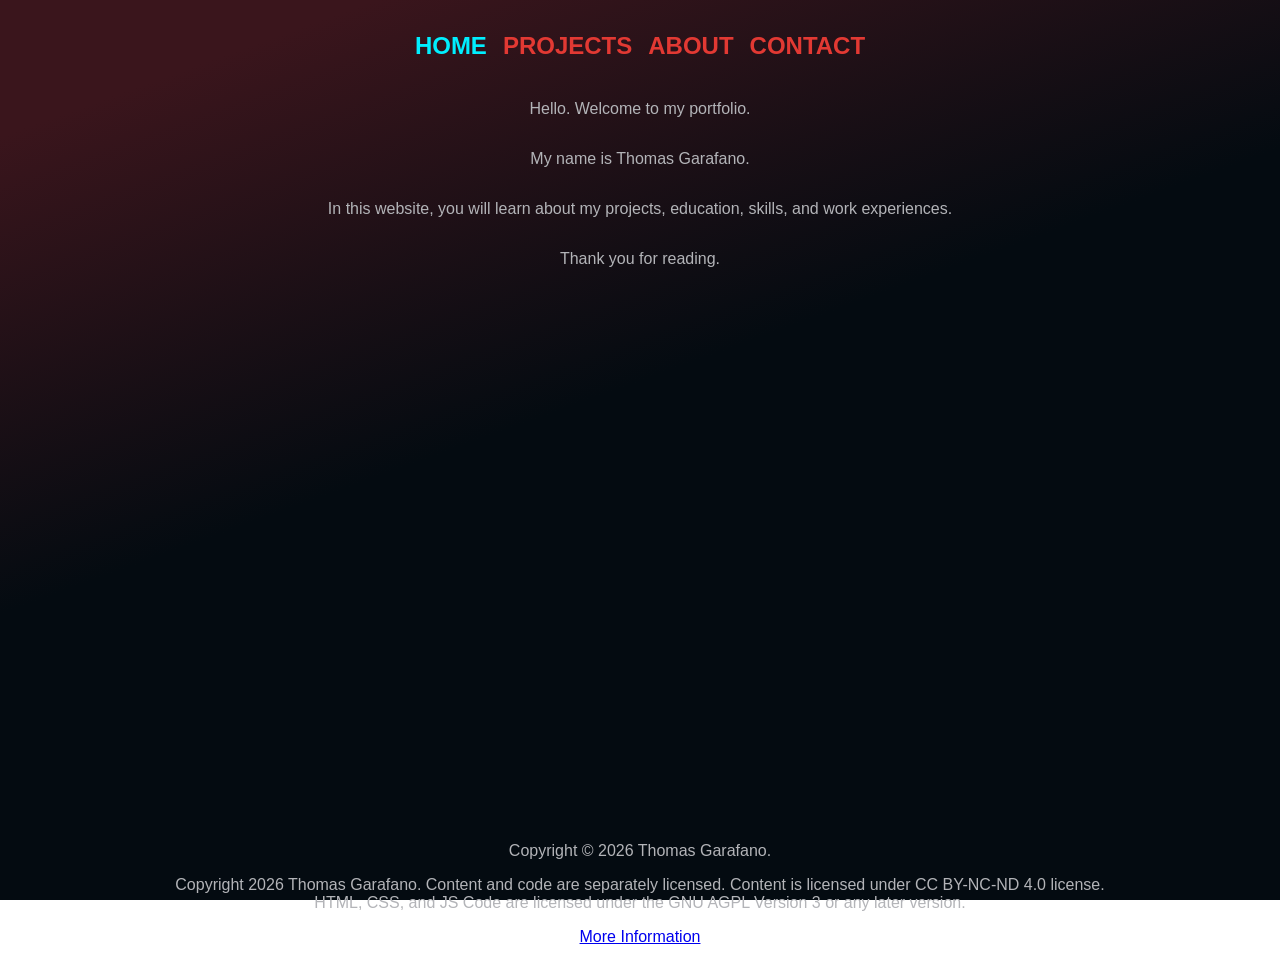
<file: index.html>
<!DOCTYPE html>

<!-- Copyright 2026 Thomas Garafano. Content and code are separately licensed. Content is licensed under CC BY-NC-ND 4.0 license. HTML, CSS, and JS Code are licensed under the GNU AGPL Version 3 or any later version. -->

<!-- Content SPDX-License-Identifier: CC-BY-NC-ND-4.0 -->
<!-- HTML, CSS, and JS Code SPDX-License-Identifier: AGPL-3.0-or-later -->

<html lang="en">

  <head>
    <meta charset="UTF-8">
    <meta name="viewport" content="width=device-width, initial-scale=1.0">
    <title>Personal Portfolio: Index</title>
    <link rel="stylesheet" href="css/style.css">
    <link rel="preconnect" href="https://fonts.googleapis.com">
    <link rel="preconnect" href="https://fonts.gstatic.com" crossorigin>
    <link href="https://fonts.googleapis.com/css2?family=Rajdhani:wght@300;400;500;600;700&display=swap" rel="stylesheet">
  </head>

  <body>
    <header>
      <nav>
        <ul>
          <li><a class="active" href="index.html">Home</a></li>
          <li><a href="projects.html">Projects</a></li>
          <li><a href="about.html">About</a></li>
          <li><a href="contact.html">Contact</a></li>
        </ul>
      </nav>
    </header>

    <main>
      <p>Hello. Welcome to my portfolio.</p>
      <p>My name is Thomas Garafano.</p>
      <p>In this website, you will learn about my projects, education, skills, and work experiences.</p>
      <p>Thank you for reading.</p>
    </main>

    <footer>
      <p>Copyright &copy; 2026 Thomas Garafano.</p>
      <p>Copyright 2026 Thomas Garafano. Content and code are separately licensed. Content is licensed under CC BY-NC-ND 4.0 license. HTML, CSS, and JS Code are licensed under the GNU AGPL Version 3 or any later version.</p>
      <a href="copyright.html">More Information</a>
    </footer>
  </body>
</html>
</file>
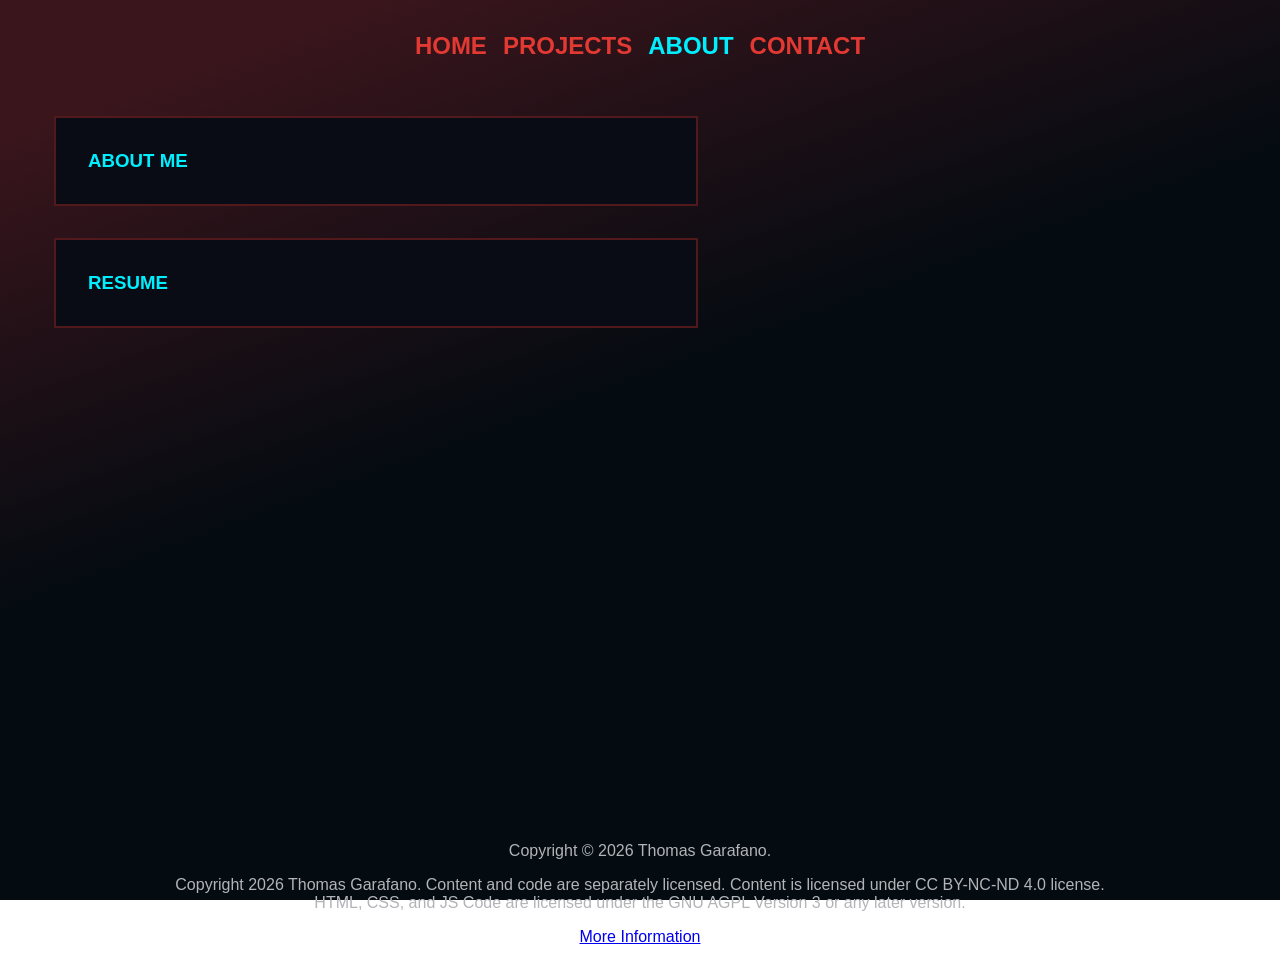
<file: about.html>
<!DOCTYPE html>

<!-- Copyright 2026 Thomas Garafano. Content and code are separately licensed. Content is licensed under CC BY-NC-ND 4.0 license. HTML, CSS, and JS Code are licensed under the GNU AGPL Version 3 or any later version. -->

<!-- Content SPDX-License-Identifier: CC-BY-NC-ND-4.0 -->
<!-- HTML, CSS, and JS Code SPDX-License-Identifier: AGPL-3.0-or-later -->

<html lang="en">

  <head>
    <meta charset="UTF-8">
    <meta name="viewport" content="width=device-width, initial-scale=1.0">
    <title>Personal Portfolio: About</title>
    <link rel="stylesheet" href="css/style.css">
    <link rel="preconnect" href="https://fonts.googleapis.com">
    <link rel="preconnect" href="https://fonts.gstatic.com" crossorigin>
    <link href="https://fonts.googleapis.com/css2?family=Rajdhani:wght@300;400;500;600;700&display=swap" rel="stylesheet">
  </head>

  <body>
    <header>
      <nav>
        <ul>
          <li><a href="index.html">Home</a></li>
          <li><a href="projects.html">Projects</a></li>
          <li><a class="active" href="about.html">About</a></li>
          <li><a href="contact.html">Contact</a></li>
        </ul>
      </nav>
    </header>

    <main id="aboutMain">
      <div id="aboutHeaders">
        <a class="interactiveButton" id="aboutMeButton" onclick="aboutMe()"><h3>About Me</h3></a>
        <a class="interactiveButton" id="resumeButton" onclick="resume()"><h3>Resume</h3></a>
      </div>
      <div id="aboutDiv">
        <article id="aboutMe">
          <p>I am a first semester Senior at Farmingdale State College in Farmingdale, New York.</p>
          <p>My major is Computer Programming & Information Systems.</p>
          <p>I chose this major because, when in high school, I was a fan of programming.</p>
          <p>I wanted to be a software engineer when I got out of college.</p>
          <p>Once I was in college, I realized that I prefer the information systems more than programming.</p>
          <p>Mainly, networking.</p>
          <p>The first networking course was required by my major. I did not believe that I would enjoy it.</p>
          <p>After starting, it became my favorite course I had taken so far.</p>
          <p>I took the other two courses as an electives after that.</p>
          <p>I plan on getting my Cisco Certified Network Associate (CCNA) certification later this year.</p>
          <p>I still enjoy programming on the side, just not professionally.</p>
          <br>
          <p>I am currently a cashier at Stop & Shop, however, I plan on becoming a network engineer after college.</p>

        </article>

        <article id="resume">
          <h3>Skills</h3>
          <ul>
            <li>Microsoft Office - Word, Excel, PowerPoint, Access</li>
            <li>Python</li>
            <li>Java</li>
            <li>JavaFX</li>
            <li>PHP</li>
            <li>JavaScript</li>
            <li>QML Qt Quick</li>
            <li>HTML</li>
            <li>CSS</li>
            <li>MySQL</li>
            <li>XAMPP</li>
            <li>Unix</li>
            <li>Linux</li>
            <li>Windows</li>
            <li>Git</li>
            <li>Github</li>
            <li>Bash</li>
            <li>Cisco Networking</li>
            <li>Cashier</li>
            <li>Self Checkout</li>
          </ul>

          <br>

          <h3>Education</h3>
          <ul>
            <li>Cisco Networking Academy Program</li>
            <p style="text-indent:2em">Farmingdale State College</p>
            <p style="text-indent:2em">August 2024 to December 2025</p>
            <p style="padding-left:4em">Three semester series of courses to prepare students for the CCNA exam in order to get their CCNA certification. I am currently in the third course of three.</p>

            <li>Undergraduate in Computer Science & Information Systems</li>
            <p style="text-indent:2em">Farmingdale State College</p>
            <p style="text-indent:2em">August 2023 to Present</p>
            <p style="text-indent:2em">Expected Graduation: May 2027</p>
          </ul>

          <h3>Work Experience</h3>
          <p>Blue Line Mobile RV Repair, Islip NY, Helper, April 2023 to Present</p>
          <ul>
            <li>Assisted with installation and repair of water heaters, fan vents, awnings, and various RV components.</li>
            <li>Performed winterization of various types of RVs</li>
          </ul>
          <p>Stop & Shop, East Islip NY, Front-End, November 2025 to Present</p>
          <ul>
            <li>Cashier</li>
            <li>Bagger</li>
            <li>Self Checkout</li>
          </ul>

          <h3>Certifications</h3>
          <ul>
            <li>CITI Program Human Subjects Research</li>
            <li>CCNA: Switching, Routing, and Wireless Essentials</li>
            <li>CCNA: Enterprise Networking, Security, and Automation</li>
          </ul>
          <h3 style="text-align: center">References available upon request</h3>
          <h3 style="text-align: center">Click <a href="pdf/Resume.pdf" download>here</a> to download a PDF</h3>
        </article>
      </div>
    </main>

    <footer>
      <p>Copyright &copy; 2026 Thomas Garafano.</p>
      <p>Copyright 2026 Thomas Garafano. Content and code are separately licensed. Content is licensed under CC BY-NC-ND 4.0 license. HTML, CSS, and JS Code are licensed under the GNU AGPL Version 3 or any later version.</p>
      <a href="copyright.html">More Information</a>
    </footer>
    <script src="scripts/about.js"></script>
  </body>
</html>
</file>
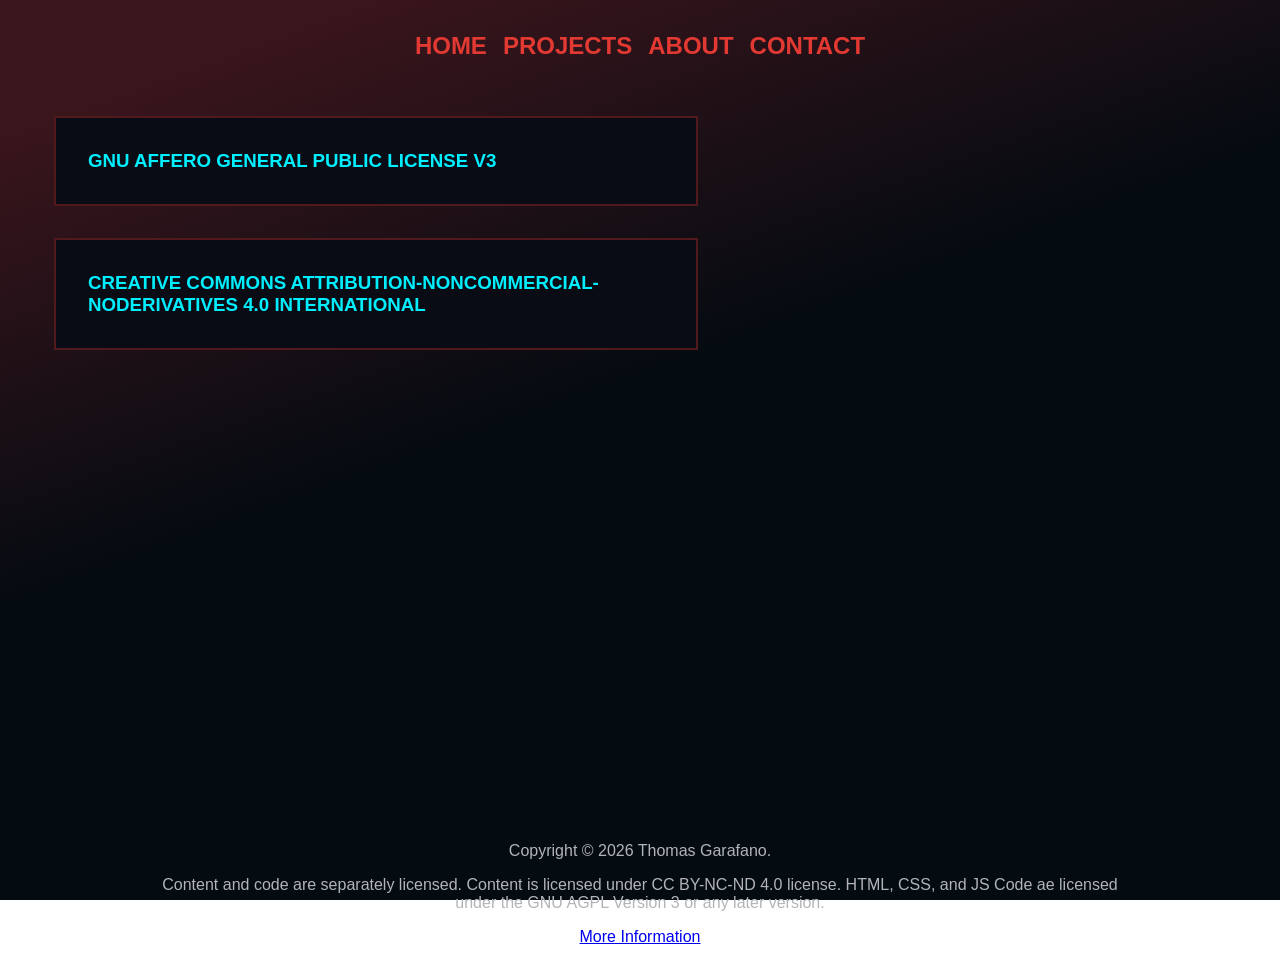
<file: copyright.html>
<!DOCTYPE html>

<!-- Copyright 2026 Thomas Garafano. Content and code are separately licensed. Content is licensed under CC BY-NC-ND 4.0 license. HTML, CSS, and JS Code are licensed under the GNU AGPL Version 3 or any later version. -->

<!-- Content SPDX-License-Identifier: CC-BY-NC-ND-4.0 -->
<!-- HTML, CSS, and JS Code SPDX-License-Identifier: AGPL-3.0-or-later -->

<html lang="en">

  <head>
    <meta charset="UTF-8">
    <meta name="viewport" content="width=device-width, initial-scale=1.0">
    <title>Personal Portfolio: Template</title>
    <link rel="stylesheet" href="css/style.css">
    <link rel="preconnect" href="https://fonts.googleapis.com">
    <link rel="preconnect" href="https://fonts.gstatic.com" crossorigin>
    <link href="https://fonts.googleapis.com/css2?family=Rajdhani:wght@300;400;500;600;700&display=swap" rel="stylesheet">
  </head>

  <body>
    <header>
      <nav>
        <ul>
          <li><a href="index.html">Home</a></li>
          <li><a href="projects.html">Projects</a></li>
          <li><a href="about.html">About</a></li>
          <li><a href="contact.html">Contact</a></li>
        </ul>
      </nav>
    </header>

    <main id="copyright">
      <div id="copyrightHeaders">
        <a class="interactiveButton" id="AGPLv3Button" onclick="AGPLv3()"><h3>GNU Affero General Public License v3</h3></a>
        <a class="interactiveButton" id="CCBYNCND40Button" onclick="CCBYNCND40()"><h3>Creative Commons Attribution-NonCommercial-NoDerivatives 4.0 International</h3></a>
      </div>
      <div id="copyrightNotices">
      <pre id="AGPLv3"> 
                    GNU AFFERO GENERAL PUBLIC LICENSE
                       Version 3, 19 November 2007

 Copyright (C) 2007 Free Software Foundation, Inc. &lt;https://fsf.org/&gt;
 Everyone is permitted to copy and distribute verbatim copies
 of this license document, but changing it is not allowed.

                            Preamble

  The GNU Affero General Public License is a free, copyleft license for
software and other kinds of works, specifically designed to ensure
cooperation with the community in the case of network server software.

  The licenses for most software and other practical works are designed
to take away your freedom to share and change the works.  By contrast,
our General Public Licenses are intended to guarantee your freedom to
share and change all versions of a program--to make sure it remains free
software for all its users.

  When we speak of free software, we are referring to freedom, not
price.  Our General Public Licenses are designed to make sure that you
have the freedom to distribute copies of free software (and charge for
them if you wish), that you receive source code or can get it if you
want it, that you can change the software or use pieces of it in new
free programs, and that you know you can do these things.

  Developers that use our General Public Licenses protect your rights
with two steps: (1) assert copyright on the software, and (2) offer
you this License which gives you legal permission to copy, distribute
and/or modify the software.

  A secondary benefit of defending all users' freedom is that
improvements made in alternate versions of the program, if they
receive widespread use, become available for other developers to
incorporate.  Many developers of free software are heartened and
encouraged by the resulting cooperation.  However, in the case of
software used on network servers, this result may fail to come about.
The GNU General Public License permits making a modified version and
letting the public access it on a server without ever releasing its
source code to the public.

  The GNU Affero General Public License is designed specifically to
ensure that, in such cases, the modified source code becomes available
to the community.  It requires the operator of a network server to
provide the source code of the modified version running there to the
users of that server.  Therefore, public use of a modified version, on
a publicly accessible server, gives the public access to the source
code of the modified version.

  An older license, called the Affero General Public License and
published by Affero, was designed to accomplish similar goals.  This is
a different license, not a version of the Affero GPL, but Affero has
released a new version of the Affero GPL which permits relicensing under
this license.

  The precise terms and conditions for copying, distribution and
modification follow.

                       TERMS AND CONDITIONS

  0. Definitions.

  "This License" refers to version 3 of the GNU Affero General Public License.

  "Copyright" also means copyright-like laws that apply to other kinds of
works, such as semiconductor masks.

  "The Program" refers to any copyrightable work licensed under this
License.  Each licensee is addressed as "you".  "Licensees" and
"recipients" may be individuals or organizations.

  To "modify" a work means to copy from or adapt all or part of the work
in a fashion requiring copyright permission, other than the making of an
exact copy.  The resulting work is called a "modified version" of the
earlier work or a work "based on" the earlier work.

  A "covered work" means either the unmodified Program or a work based
on the Program.

  To "propagate" a work means to do anything with it that, without
permission, would make you directly or secondarily liable for
infringement under applicable copyright law, except executing it on a
computer or modifying a private copy.  Propagation includes copying,
distribution (with or without modification), making available to the
public, and in some countries other activities as well.

  To "convey" a work means any kind of propagation that enables other
parties to make or receive copies.  Mere interaction with a user through
a computer network, with no transfer of a copy, is not conveying.

  An interactive user interface displays "Appropriate Legal Notices"
to the extent that it includes a convenient and prominently visible
feature that (1) displays an appropriate copyright notice, and (2)
tells the user that there is no warranty for the work (except to the
extent that warranties are provided), that licensees may convey the
work under this License, and how to view a copy of this License.  If
the interface presents a list of user commands or options, such as a
menu, a prominent item in the list meets this criterion.

  1. Source Code.

  The "source code" for a work means the preferred form of the work
for making modifications to it.  "Object code" means any non-source
form of a work.

  A "Standard Interface" means an interface that either is an official
standard defined by a recognized standards body, or, in the case of
interfaces specified for a particular programming language, one that
is widely used among developers working in that language.

  The "System Libraries" of an executable work include anything, other
than the work as a whole, that (a) is included in the normal form of
packaging a Major Component, but which is not part of that Major
Component, and (b) serves only to enable use of the work with that
Major Component, or to implement a Standard Interface for which an
implementation is available to the public in source code form.  A
"Major Component", in this context, means a major essential component
(kernel, window system, and so on) of the specific operating system
(if any) on which the executable work runs, or a compiler used to
produce the work, or an object code interpreter used to run it.

  The "Corresponding Source" for a work in object code form means all
the source code needed to generate, install, and (for an executable
work) run the object code and to modify the work, including scripts to
control those activities.  However, it does not include the work's
System Libraries, or general-purpose tools or generally available free
programs which are used unmodified in performing those activities but
which are not part of the work.  For example, Corresponding Source
includes interface definition files associated with source files for
the work, and the source code for shared libraries and dynamically
linked subprograms that the work is specifically designed to require,
such as by intimate data communication or control flow between those
subprograms and other parts of the work.

  The Corresponding Source need not include anything that users
can regenerate automatically from other parts of the Corresponding
Source.

  The Corresponding Source for a work in source code form is that
same work.

  2. Basic Permissions.

  All rights granted under this License are granted for the term of
copyright on the Program, and are irrevocable provided the stated
conditions are met.  This License explicitly affirms your unlimited
permission to run the unmodified Program.  The output from running a
covered work is covered by this License only if the output, given its
content, constitutes a covered work.  This License acknowledges your
rights of fair use or other equivalent, as provided by copyright law.

  You may make, run and propagate covered works that you do not
convey, without conditions so long as your license otherwise remains
in force.  You may convey covered works to others for the sole purpose
of having them make modifications exclusively for you, or provide you
with facilities for running those works, provided that you comply with
the terms of this License in conveying all material for which you do
not control copyright.  Those thus making or running the covered works
for you must do so exclusively on your behalf, under your direction
and control, on terms that prohibit them from making any copies of
your copyrighted material outside their relationship with you.

  Conveying under any other circumstances is permitted solely under
the conditions stated below.  Sublicensing is not allowed; section 10
makes it unnecessary.

  3. Protecting Users' Legal Rights From Anti-Circumvention Law.

  No covered work shall be deemed part of an effective technological
measure under any applicable law fulfilling obligations under article
11 of the WIPO copyright treaty adopted on 20 December 1996, or
similar laws prohibiting or restricting circumvention of such
measures.

  When you convey a covered work, you waive any legal power to forbid
circumvention of technological measures to the extent such circumvention
is effected by exercising rights under this License with respect to
the covered work, and you disclaim any intention to limit operation or
modification of the work as a means of enforcing, against the work's
users, your or third parties' legal rights to forbid circumvention of
technological measures.

  4. Conveying Verbatim Copies.

  You may convey verbatim copies of the Program's source code as you
receive it, in any medium, provided that you conspicuously and
appropriately publish on each copy an appropriate copyright notice;
keep intact all notices stating that this License and any
non-permissive terms added in accord with section 7 apply to the code;
keep intact all notices of the absence of any warranty; and give all
recipients a copy of this License along with the Program.

  You may charge any price or no price for each copy that you convey,
and you may offer support or warranty protection for a fee.

  5. Conveying Modified Source Versions.

  You may convey a work based on the Program, or the modifications to
produce it from the Program, in the form of source code under the
terms of section 4, provided that you also meet all of these conditions:

    a) The work must carry prominent notices stating that you modified
    it, and giving a relevant date.

    b) The work must carry prominent notices stating that it is
    released under this License and any conditions added under section
    7.  This requirement modifies the requirement in section 4 to
    "keep intact all notices".

    c) You must license the entire work, as a whole, under this
    License to anyone who comes into possession of a copy.  This
    License will therefore apply, along with any applicable section 7
    additional terms, to the whole of the work, and all its parts,
    regardless of how they are packaged.  This License gives no
    permission to license the work in any other way, but it does not
    invalidate such permission if you have separately received it.

    d) If the work has interactive user interfaces, each must display
    Appropriate Legal Notices; however, if the Program has interactive
    interfaces that do not display Appropriate Legal Notices, your
    work need not make them do so.

  A compilation of a covered work with other separate and independent
works, which are not by their nature extensions of the covered work,
and which are not combined with it such as to form a larger program,
in or on a volume of a storage or distribution medium, is called an
"aggregate" if the compilation and its resulting copyright are not
used to limit the access or legal rights of the compilation's users
beyond what the individual works permit.  Inclusion of a covered work
in an aggregate does not cause this License to apply to the other
parts of the aggregate.

  6. Conveying Non-Source Forms.

  You may convey a covered work in object code form under the terms
of sections 4 and 5, provided that you also convey the
machine-readable Corresponding Source under the terms of this License,
in one of these ways:

    a) Convey the object code in, or embodied in, a physical product
    (including a physical distribution medium), accompanied by the
    Corresponding Source fixed on a durable physical medium
    customarily used for software interchange.

    b) Convey the object code in, or embodied in, a physical product
    (including a physical distribution medium), accompanied by a
    written offer, valid for at least three years and valid for as
    long as you offer spare parts or customer support for that product
    model, to give anyone who possesses the object code either (1) a
    copy of the Corresponding Source for all the software in the
    product that is covered by this License, on a durable physical
    medium customarily used for software interchange, for a price no
    more than your reasonable cost of physically performing this
    conveying of source, or (2) access to copy the
    Corresponding Source from a network server at no charge.

    c) Convey individual copies of the object code with a copy of the
    written offer to provide the Corresponding Source.  This
    alternative is allowed only occasionally and noncommercially, and
    only if you received the object code with such an offer, in accord
    with subsection 6b.

    d) Convey the object code by offering access from a designated
    place (gratis or for a charge), and offer equivalent access to the
    Corresponding Source in the same way through the same place at no
    further charge.  You need not require recipients to copy the
    Corresponding Source along with the object code.  If the place to
    copy the object code is a network server, the Corresponding Source
    may be on a different server (operated by you or a third party)
    that supports equivalent copying facilities, provided you maintain
    clear directions next to the object code saying where to find the
    Corresponding Source.  Regardless of what server hosts the
    Corresponding Source, you remain obligated to ensure that it is
    available for as long as needed to satisfy these requirements.

    e) Convey the object code using peer-to-peer transmission, provided
    you inform other peers where the object code and Corresponding
    Source of the work are being offered to the general public at no
    charge under subsection 6d.

  A separable portion of the object code, whose source code is excluded
from the Corresponding Source as a System Library, need not be
included in conveying the object code work.

  A "User Product" is either (1) a "consumer product", which means any
tangible personal property which is normally used for personal, family,
or household purposes, or (2) anything designed or sold for incorporation
into a dwelling.  In determining whether a product is a consumer product,
doubtful cases shall be resolved in favor of coverage.  For a particular
product received by a particular user, "normally used" refers to a
typical or common use of that class of product, regardless of the status
of the particular user or of the way in which the particular user
actually uses, or expects or is expected to use, the product.  A product
is a consumer product regardless of whether the product has substantial
commercial, industrial or non-consumer uses, unless such uses represent
the only significant mode of use of the product.

  "Installation Information" for a User Product means any methods,
procedures, authorization keys, or other information required to install
and execute modified versions of a covered work in that User Product from
a modified version of its Corresponding Source.  The information must
suffice to ensure that the continued functioning of the modified object
code is in no case prevented or interfered with solely because
modification has been made.

  If you convey an object code work under this section in, or with, or
specifically for use in, a User Product, and the conveying occurs as
part of a transaction in which the right of possession and use of the
User Product is transferred to the recipient in perpetuity or for a
fixed term (regardless of how the transaction is characterized), the
Corresponding Source conveyed under this section must be accompanied
by the Installation Information.  But this requirement does not apply
if neither you nor any third party retains the ability to install
modified object code on the User Product (for example, the work has
been installed in ROM).

  The requirement to provide Installation Information does not include a
requirement to continue to provide support service, warranty, or updates
for a work that has been modified or installed by the recipient, or for
the User Product in which it has been modified or installed.  Access to a
network may be denied when the modification itself materially and
adversely affects the operation of the network or violates the rules and
protocols for communication across the network.

  Corresponding Source conveyed, and Installation Information provided,
in accord with this section must be in a format that is publicly
documented (and with an implementation available to the public in
source code form), and must require no special password or key for
unpacking, reading or copying.

  7. Additional Terms.

  "Additional permissions" are terms that supplement the terms of this
License by making exceptions from one or more of its conditions.
Additional permissions that are applicable to the entire Program shall
be treated as though they were included in this License, to the extent
that they are valid under applicable law.  If additional permissions
apply only to part of the Program, that part may be used separately
under those permissions, but the entire Program remains governed by
this License without regard to the additional permissions.

  When you convey a copy of a covered work, you may at your option
remove any additional permissions from that copy, or from any part of
it.  (Additional permissions may be written to require their own
removal in certain cases when you modify the work.)  You may place
additional permissions on material, added by you to a covered work,
for which you have or can give appropriate copyright permission.

  Notwithstanding any other provision of this License, for material you
add to a covered work, you may (if authorized by the copyright holders of
that material) supplement the terms of this License with terms:

    a) Disclaiming warranty or limiting liability differently from the
    terms of sections 15 and 16 of this License; or

    b) Requiring preservation of specified reasonable legal notices or
    author attributions in that material or in the Appropriate Legal
    Notices displayed by works containing it; or

    c) Prohibiting misrepresentation of the origin of that material, or
    requiring that modified versions of such material be marked in
    reasonable ways as different from the original version; or

    d) Limiting the use for publicity purposes of names of licensors or
    authors of the material; or

    e) Declining to grant rights under trademark law for use of some
    trade names, trademarks, or service marks; or

    f) Requiring indemnification of licensors and authors of that
    material by anyone who conveys the material (or modified versions of
    it) with contractual assumptions of liability to the recipient, for
    any liability that these contractual assumptions directly impose on
    those licensors and authors.

  All other non-permissive additional terms are considered "further
restrictions" within the meaning of section 10.  If the Program as you
received it, or any part of it, contains a notice stating that it is
governed by this License along with a term that is a further
restriction, you may remove that term.  If a license document contains
a further restriction but permits relicensing or conveying under this
License, you may add to a covered work material governed by the terms
of that license document, provided that the further restriction does
not survive such relicensing or conveying.

  If you add terms to a covered work in accord with this section, you
must place, in the relevant source files, a statement of the
additional terms that apply to those files, or a notice indicating
where to find the applicable terms.

  Additional terms, permissive or non-permissive, may be stated in the
form of a separately written license, or stated as exceptions;
the above requirements apply either way.

  8. Termination.

  You may not propagate or modify a covered work except as expressly
provided under this License.  Any attempt otherwise to propagate or
modify it is void, and will automatically terminate your rights under
this License (including any patent licenses granted under the third
paragraph of section 11).

  However, if you cease all violation of this License, then your
license from a particular copyright holder is reinstated (a)
provisionally, unless and until the copyright holder explicitly and
finally terminates your license, and (b) permanently, if the copyright
holder fails to notify you of the violation by some reasonable means
prior to 60 days after the cessation.

  Moreover, your license from a particular copyright holder is
reinstated zpermanently if the copyright holder notifies you of the
violation by some reasonable means, this is the first time you have
received notice of violation of this License (for any work) from that
copyright holder, and you cure the violation prior to 30 days after
your receipt of the notice.

  Termination of your rights under this section does not terminate the
licenses of parties who have received copies or rights from you under
this License.  If your rights have been terminated and not permanently
reinstated, you do not qualify to receive new licenses for the same
material under section 10.

  9. Acceptance Not Required for Having Copies.

  You are not required to accept this License in order to receive or
run a copy of the Program.  Ancillary propagation of a covered work
occurring solely as a consequence of using peer-to-peer transmission
to receive a copy likewise does not require acceptance.  However,
nothing other than this License grants you permission to propagate or
modify any covered work.  These actions infringe copyright if you do
not accept this License.  Therefore, by modifying or propagating a
covered work, you indicate your acceptance of this License to do so.

  10. Automatic Licensing of Downstream Recipients.

  Each time you convey a covered work, the recipient automatically
receives a license from the original licensors, to run, modify and
propagate that work, subject to this License.  You are not responsible
for enforcing compliance by third parties with this License.

  An "entity transaction" is a transaction transferring control of an
organization, or substantially all assets of one, or subdividing an
organization, or merging organizations.  If propagation of a covered
work results from an entity transaction, each party to that
transaction who receives a copy of the work also receives whatever
licenses to the work the party's predecessor in interest had or could
give under the previous paragraph, plus a right to possession of the
Corresponding Source of the work from the predecessor in interest, if
the predecessor has it or can get it with reasonable efforts.

  You may not impose any further restrictions on the exercise of the
rights granted or affirmed under this License.  For example, you may
not impose a license fee, royalty, or other charge for exercise of
rights granted under this License, and you may not initiate litigation
(including a cross-claim or counterclaim in a lawsuit) alleging that
any patent claim is infringed by making, using, selling, offering for
sale, or importing the Program or any portion of it.

  11. Patents.

  A "contributor" is a copyright holder who authorizes use under this
License of the Program or a work on which the Program is based.  The
work thus licensed is called the contributor's "contributor version".

  A contributor's "essential patent claims" are all patent claims
owned or controlled by the contributor, whether already acquired or
hereafter acquired, that would be infringed by some manner, permitted
by this License, of making, using, or selling its contributor version,
but do not include claims that would be infringed only as a
consequence of further modification of the contributor version.  For
purposes of this definition, "control" includes the right to grant
patent sublicenses in a manner consistent with the requirements of
this License.

  Each contributor grants you a non-exclusive, worldwide, royalty-free
patent license under the contributor's essential patent claims, to
make, use, sell, offer for sale, import and otherwise run, modify and
propagate the contents of its contributor version.

  In the following three paragraphs, a "patent license" is any express
agreement or commitment, however denominated, not to enforce a patent
(such as an express permission to practice a patent or covenant not to
sue for patent infringement).  To "grant" such a patent license to a
party means to make such an agreement or commitment not to enforce a
patent against the party.

  If you convey a covered work, knowingly relying on a patent license,
and the Corresponding Source of the work is not available for anyone
to copy, free of charge and under the terms of this License, through a
publicly available network server or other readily accessible means,
then you must either (1) cause the Corresponding Source to be so
available, or (2) arrange to deprive yourself of the benefit of the
patent license for this particular work, or (3) arrange, in a manner
consistent with the requirements of this License, to extend the patent
license to downstream recipients.  "Knowingly relying" means you have
actual knowledge that, but for the patent license, your conveying the
covered work in a country, or your recipient's use of the covered work
in a country, would infringe one or more identifiable patents in that
country that you have reason to believe are valid.

  If, pursuant to or in connection with a single transaction or
arrangement, you convey, or propagate by procuring conveyance of, a
covered work, and grant a patent license to some of the parties
receiving the covered work authorizing them to use, propagate, modify
or convey a specific copy of the covered work, then the patent license
you grant is automatically extended to all recipients of the covered
work and works based on it.

  A patent license is "discriminatory" if it does not include within
the scope of its coverage, prohibits the exercise of, or is
conditioned on the non-exercise of one or more of the rights that are
specifically granted under this License.  You may not convey a covered
work if you are a party to an arrangement with a third party that is
in the business of distributing software, under which you make payment
to the third party based on the extent of your activity of conveying
the work, and under which the third party grants, to any of the
parties who would receive the covered work from you, a discriminatory
patent license (a) in connection with copies of the covered work
conveyed by you (or copies made from those copies), or (b) primarily
for and in connection with specific products or compilations that
contain the covered work, unless you entered into that arrangement,
or that patent license was granted, prior to 28 March 2007.

  Nothing in this License shall be construed as excluding or limiting
any implied license or other defenses to infringement that may
otherwise be available to you under applicable patent law.

  12. No Surrender of Others' Freedom.

  If conditions are imposed on you (whether by court order, agreement or
otherwise) that contradict the conditions of this License, they do not
excuse you from the conditions of this License.  If you cannot convey a
covered work so as to satisfy simultaneously your obligations under this
License and any other pertinent obligations, then as a consequence you may
not convey it at all.  For example, if you agree to terms that obligate you
to collect a royalty for further conveying from those to whom you convey
the Program, the only way you could satisfy both those terms and this
License would be to refrain entirely from conveying the Program.

  13. Remote Network Interaction; Use with the GNU General Public License.

  Notwithstanding any other provision of this License, if you modify the
Program, your modified version must prominently offer all users
interacting with it remotely through a computer network (if your version
supports such interaction) an opportunity to receive the Corresponding
Source of your version by providing access to the Corresponding Source
from a network server at no charge, through some standard or customary
means of facilitating copying of software.  This Corresponding Source
shall include the Corresponding Source for any work covered by version 3
of the GNU General Public License that is incorporated pursuant to the
following paragraph.

  Notwithstanding any other provision of this License, you have
permission to link or combine any covered work with a work licensed
under version 3 of the GNU General Public License into a single
combined work, and to convey the resulting work.  The terms of this
License will continue to apply to the part which is the covered work,
but the work with which it is combined will remain governed by version
3 of the GNU General Public License.

  14. Revised Versions of this License.

  The Free Software Foundation may publish revised and/or new versions of
the GNU Affero General Public License from time to time.  Such new versions
will be similar in spirit to the present version, but may differ in detail to
address new problems or concerns.

  Each version is given a distinguishing version number.  If the
Program specifies that a certain numbered version of the GNU Affero General
Public License "or any later version" applies to it, you have the
option of following the terms and conditions either of that numbered
version or of any later version published by the Free Software
Foundation.  If the Program does not specify a version number of the
GNU Affero General Public License, you may choose any version ever published
by the Free Software Foundation.

  If the Program specifies that a proxy can decide which future
versions of the GNU Affero General Public License can be used, that proxy's
public statement of acceptance of a version permanently authorizes you
to choose that version for the Program.

  Later license versions may give you additional or different
permissions.  However, no additional obligations are imposed on any
author or copyright holder as a result of your choosing to follow a
later version.

  15. Disclaimer of Warranty.

  THERE IS NO WARRANTY FOR THE PROGRAM, TO THE EXTENT PERMITTED BY
APPLICABLE LAW.  EXCEPT WHEN OTHERWISE STATED IN WRITING THE COPYRIGHT
HOLDERS AND/OR OTHER PARTIES PROVIDE THE PROGRAM "AS IS" WITHOUT WARRANTY
OF ANY KIND, EITHER EXPRESSED OR IMPLIED, INCLUDING, BUT NOT LIMITED TO,
THE IMPLIED WARRANTIES OF MERCHANTABILITY AND FITNESS FOR A PARTICULAR
PURPOSE.  THE ENTIRE RISK AS TO THE QUALITY AND PERFORMANCE OF THE PROGRAM
IS WITH YOU.  SHOULD THE PROGRAM PROVE DEFECTIVE, YOU ASSUME THE COST OF
ALL NECESSARY SERVICING, REPAIR OR CORRECTION.

  16. Limitation of Liability.

  IN NO EVENT UNLESS REQUIRED BY APPLICABLE LAW OR AGREED TO IN WRITING
WILL ANY COPYRIGHT HOLDER, OR ANY OTHER PARTY WHO MODIFIES AND/OR CONVEYS
THE PROGRAM AS PERMITTED ABOVE, BE LIABLE TO YOU FOR DAMAGES, INCLUDING ANY
GENERAL, SPECIAL, INCIDENTAL OR CONSEQUENTIAL DAMAGES ARISING OUT OF THE
USE OR INABILITY TO USE THE PROGRAM (INCLUDING BUT NOT LIMITED TO LOSS OF
DATA OR DATA BEING RENDERED INACCURATE OR LOSSES SUSTAINED BY YOU OR THIRD
PARTIES OR A FAILURE OF THE PROGRAM TO OPERATE WITH ANY OTHER PROGRAMS),
EVEN IF SUCH HOLDER OR OTHER PARTY HAS BEEN ADVISED OF THE POSSIBILITY OF
SUCH DAMAGES.

  17. Interpretation of Sections 15 and 16.

  If the disclaimer of warranty and limitation of liability provided
above cannot be given local legal effect according to their terms,
reviewing courts shall apply local law that most closely approximates
an absolute waiver of all civil liability in connection with the
Program, unless a warranty or assumption of liability accompanies a
copy of the Program in return for a fee.

                     END OF TERMS AND CONDITIONS

            How to Apply These Terms to Your New Programs

  If you develop a new program, and you want it to be of the greatest
possible use to the public, the best way to achieve this is to make it
free software which everyone can redistribute and change under these terms.

  To do so, attach the following notices to the program.  It is safest
to attach them to the start of each source file to most effectively
state the exclusion of warranty; and each file should have at least
the "copyright" line and a pointer to where the full notice is found.

    &lt;one line to give the program's name and a brief idea of what it does.&gt;
    Copyright (C) &lt;year&gt;  &lt;name of author&gt;

    This program is free software: you can redistribute it and/or modify
    it under the terms of the GNU Affero General Public License as published
    by the Free Software Foundation, either version 3 of the License, or
    (at your option) any later version.

    This program is distributed in the hope that it will be useful,
    but WITHOUT ANY WARRANTY; without even the implied warranty of
    MERCHANTABILITY or FITNESS FOR A PARTICULAR PURPOSE.  See the
    GNU Affero General Public License for more details.

    You should have received a copy of the GNU Affero General Public License
    along with this program.  If not, see &lt;https://www.gnu.org/licenses/&gt;.

Also add information on how to contact you by electronic and paper mail.

  If your software can interact with users remotely through a computer
network, you should also make sure that it provides a way for users to
get its source.  For example, if your program is a web application, its
interface could display a "Source" link that leads users to an archive
of the code.  There are many ways you could offer source, and different
solutions will be better for different programs; see section 13 for the
specific requirements.

  You should also get your employer (if you work as a programmer) or school,
if any, to sign a "copyright disclaimer" for the program, if necessary.
For more information on this, and how to apply and follow the GNU AGPL, see
&lt;https://www.gnu.org/licenses/&gt;.
      </pre>
      <pre id="CC-BY-NC-ND-4-0">
Attribution-NonCommercial-NoDerivatives 4.0 International

=======================================================================

Creative Commons Corporation ("Creative Commons") is not a law firm and
does not provide legal services or legal advice. Distribution of
Creative Commons public licenses does not create a lawyer-client or
other relationship. Creative Commons makes its licenses and related
information available on an "as-is" basis. Creative Commons gives no
warranties regarding its licenses, any material licensed under their
terms and conditions, or any related information. Creative Commons
disclaims all liability for damages resulting from their use to the
fullest extent possible.

Using Creative Commons Public Licenses

Creative Commons public licenses provide a standard set of terms and
conditions that creators and other rights holders may use to share
original works of authorship and other material subject to copyright
and certain other rights specified in the public license below. The
following considerations are for informational purposes only, are not
exhaustive, and do not form part of our licenses.

     Considerations for licensors: Our public licenses are
     intended for use by those authorized to give the public
     permission to use material in ways otherwise restricted by
     copyright and certain other rights. Our licenses are
     irrevocable. Licensors should read and understand the terms
     and conditions of the license they choose before applying it.
     Licensors should also secure all rights necessary before
     applying our licenses so that the public can reuse the
     material as expected. Licensors should clearly mark any
     material not subject to the license. This includes other CC-
     licensed material, or material used under an exception or
     limitation to copyright. More considerations for licensors:
    wiki.creativecommons.org/Considerations_for_licensors

     Considerations for the public: By using one of our public
     licenses, a licensor grants the public permission to use the
     licensed material under specified terms and conditions. If
     the licensor's permission is not necessary for any reason--for
     example, because of any applicable exception or limitation to
     copyright--then that use is not regulated by the license. Our
     licenses grant only permissions under copyright and certain
     other rights that a licensor has authority to grant. Use of
     the licensed material may still be restricted for other
     reasons, including because others have copyright or other
     rights in the material. A licensor may make special requests,
     such as asking that all changes be marked or described.
     Although not required by our licenses, you are encouraged to
     respect those requests where reasonable. More considerations
     for the public:
    wiki.creativecommons.org/Considerations_for_licensees

=======================================================================

Creative Commons Attribution-NonCommercial-NoDerivatives 4.0
International Public License

By exercising the Licensed Rights (defined below), You accept and agree
to be bound by the terms and conditions of this Creative Commons
Attribution-NonCommercial-NoDerivatives 4.0 International Public
License ("Public License"). To the extent this Public License may be
interpreted as a contract, You are granted the Licensed Rights in
consideration of Your acceptance of these terms and conditions, and the
Licensor grants You such rights in consideration of benefits the
Licensor receives from making the Licensed Material available under
these terms and conditions.


Section 1 -- Definitions.

  a. Adapted Material means material subject to Copyright and Similar
     Rights that is derived from or based upon the Licensed Material
     and in which the Licensed Material is translated, altered,
     arranged, transformed, or otherwise modified in a manner requiring
     permission under the Copyright and Similar Rights held by the
     Licensor. For purposes of this Public License, where the Licensed
     Material is a musical work, performance, or sound recording,
     Adapted Material is always produced where the Licensed Material is
     synched in timed relation with a moving image.

  b. Copyright and Similar Rights means copyright and/or similar rights
     closely related to copyright including, without limitation,
     performance, broadcast, sound recording, and Sui Generis Database
     Rights, without regard to how the rights are labeled or
     categorized. For purposes of this Public License, the rights
     specified in Section 2(b)(1)-(2) are not Copyright and Similar
     Rights.

  c. Effective Technological Measures means those measures that, in the
     absence of proper authority, may not be circumvented under laws
     fulfilling obligations under Article 11 of the WIPO Copyright
     Treaty adopted on December 20, 1996, and/or similar international
     agreements.

  d. Exceptions and Limitations means fair use, fair dealing, and/or
     any other exception or limitation to Copyright and Similar Rights
     that applies to Your use of the Licensed Material.

  e. Licensed Material means the artistic or literary work, database,
     or other material to which the Licensor applied this Public
     License.

  f. Licensed Rights means the rights granted to You subject to the
     terms and conditions of this Public License, which are limited to
     all Copyright and Similar Rights that apply to Your use of the
     Licensed Material and that the Licensor has authority to license.

  g. Licensor means the individual(s) or entity(ies) granting rights
     under this Public License.

  h. NonCommercial means not primarily intended for or directed towards
     commercial advantage or monetary compensation. For purposes of
     this Public License, the exchange of the Licensed Material for
     other material subject to Copyright and Similar Rights by digital
     file-sharing or similar means is NonCommercial provided there is
     no payment of monetary compensation in connection with the
     exchange.

  i. Share means to provide material to the public by any means or
     process that requires permission under the Licensed Rights, such
     as reproduction, public display, public performance, distribution,
     dissemination, communication, or importation, and to make material
     available to the public including in ways that members of the
     public may access the material from a place and at a time
     individually chosen by them.

  j. Sui Generis Database Rights means rights other than copyright
     resulting from Directive 96/9/EC of the European Parliament and of
     the Council of 11 March 1996 on the legal protection of databases,
     as amended and/or succeeded, as well as other essentially
     equivalent rights anywhere in the world.

  k. You means the individual or entity exercising the Licensed Rights
     under this Public License. Your has a corresponding meaning.


Section 2 -- Scope.

  a. License grant.

       1. Subject to the terms and conditions of this Public License,
          the Licensor hereby grants You a worldwide, royalty-free,
          non-sublicensable, non-exclusive, irrevocable license to
          exercise the Licensed Rights in the Licensed Material to:

            a. reproduce and Share the Licensed Material, in whole or
               in part, for NonCommercial purposes only; and

            b. produce and reproduce, but not Share, Adapted Material
               for NonCommercial purposes only.

       2. Exceptions and Limitations. For the avoidance of doubt, where
          Exceptions and Limitations apply to Your use, this Public
          License does not apply, and You do not need to comply with
          its terms and conditions.

       3. Term. The term of this Public License is specified in Section
          6(a).

       4. Media and formats; technical modifications allowed. The
          Licensor authorizes You to exercise the Licensed Rights in
          all media and formats whether now known or hereafter created,
          and to make technical modifications necessary to do so. The
          Licensor waives and/or agrees not to assert any right or
          authority to forbid You from making technical modifications
          necessary to exercise the Licensed Rights, including
          technical modifications necessary to circumvent Effective
          Technological Measures. For purposes of this Public License,
          simply making modifications authorized by this Section 2(a)
          (4) never produces Adapted Material.

       5. Downstream recipients.

            a. Offer from the Licensor -- Licensed Material. Every
               recipient of the Licensed Material automatically
               receives an offer from the Licensor to exercise the
               Licensed Rights under the terms and conditions of this
               Public License.

            b. No downstream restrictions. You may not offer or impose
               any additional or different terms or conditions on, or
               apply any Effective Technological Measures to, the
               Licensed Material if doing so restricts exercise of the
               Licensed Rights by any recipient of the Licensed
               Material.

       6. No endorsement. Nothing in this Public License constitutes or
          may be construed as permission to assert or imply that You
          are, or that Your use of the Licensed Material is, connected
          with, or sponsored, endorsed, or granted official status by,
          the Licensor or others designated to receive attribution as
          provided in Section 3(a)(1)(A)(i).

  b. Other rights.

       1. Moral rights, such as the right of integrity, are not
          licensed under this Public License, nor are publicity,
          privacy, and/or other similar personality rights; however, to
          the extent possible, the Licensor waives and/or agrees not to
          assert any such rights held by the Licensor to the limited
          extent necessary to allow You to exercise the Licensed
          Rights, but not otherwise.

       2. Patent and trademark rights are not licensed under this
          Public License.

       3. To the extent possible, the Licensor waives any right to
          collect royalties from You for the exercise of the Licensed
          Rights, whether directly or through a collecting society
          under any voluntary or waivable statutory or compulsory
          licensing scheme. In all other cases the Licensor expressly
          reserves any right to collect such royalties, including when
          the Licensed Material is used other than for NonCommercial
          purposes.


Section 3 -- License Conditions.

Your exercise of the Licensed Rights is expressly made subject to the
following conditions.

  a. Attribution.

       1. If You Share the Licensed Material, You must:

            a. retain the following if it is supplied by the Licensor
               with the Licensed Material:

                 i. identification of the creator(s) of the Licensed
                    Material and any others designated to receive
                    attribution, in any reasonable manner requested by
                    the Licensor (including by pseudonym if
                    designated);

                ii. a copyright notice;

               iii. a notice that refers to this Public License;

                iv. a notice that refers to the disclaimer of
                    warranties;

                 v. a URI or hyperlink to the Licensed Material to the
                    extent reasonably practicable;

            b. indicate if You modified the Licensed Material and
               retain an indication of any previous modifications; and

            c. indicate the Licensed Material is licensed under this
               Public License, and include the text of, or the URI or
               hyperlink to, this Public License.

          For the avoidance of doubt, You do not have permission under
          this Public License to Share Adapted Material.

       2. You may satisfy the conditions in Section 3(a)(1) in any
          reasonable manner based on the medium, means, and context in
          which You Share the Licensed Material. For example, it may be
          reasonable to satisfy the conditions by providing a URI or
          hyperlink to a resource that includes the required
          information.

       3. If requested by the Licensor, You must remove any of the
          information required by Section 3(a)(1)(A) to the extent
          reasonably practicable.


Section 4 -- Sui Generis Database Rights.

Where the Licensed Rights include Sui Generis Database Rights that
apply to Your use of the Licensed Material:

  a. for the avoidance of doubt, Section 2(a)(1) grants You the right
     to extract, reuse, reproduce, and Share all or a substantial
     portion of the contents of the database for NonCommercial purposes
     only and provided You do not Share Adapted Material;

  b. if You include all or a substantial portion of the database
     contents in a database in which You have Sui Generis Database
     Rights, then the database in which You have Sui Generis Database
     Rights (but not its individual contents) is Adapted Material; and

  c. You must comply with the conditions in Section 3(a) if You Share
     all or a substantial portion of the contents of the database.

For the avoidance of doubt, this Section 4 supplements and does not
replace Your obligations under this Public License where the Licensed
Rights include other Copyright and Similar Rights.


Section 5 -- Disclaimer of Warranties and Limitation of Liability.

  a. UNLESS OTHERWISE SEPARATELY UNDERTAKEN BY THE LICENSOR, TO THE
     EXTENT POSSIBLE, THE LICENSOR OFFERS THE LICENSED MATERIAL AS-IS
     AND AS-AVAILABLE, AND MAKES NO REPRESENTATIONS OR WARRANTIES OF
     ANY KIND CONCERNING THE LICENSED MATERIAL, WHETHER EXPRESS,
     IMPLIED, STATUTORY, OR OTHER. THIS INCLUDES, WITHOUT LIMITATION,
     WARRANTIES OF TITLE, MERCHANTABILITY, FITNESS FOR A PARTICULAR
     PURPOSE, NON-INFRINGEMENT, ABSENCE OF LATENT OR OTHER DEFECTS,
     ACCURACY, OR THE PRESENCE OR ABSENCE OF ERRORS, WHETHER OR NOT
     KNOWN OR DISCOVERABLE. WHERE DISCLAIMERS OF WARRANTIES ARE NOT
     ALLOWED IN FULL OR IN PART, THIS DISCLAIMER MAY NOT APPLY TO YOU.

  b. TO THE EXTENT POSSIBLE, IN NO EVENT WILL THE LICENSOR BE LIABLE
     TO YOU ON ANY LEGAL THEORY (INCLUDING, WITHOUT LIMITATION,
     NEGLIGENCE) OR OTHERWISE FOR ANY DIRECT, SPECIAL, INDIRECT,
     INCIDENTAL, CONSEQUENTIAL, PUNITIVE, EXEMPLARY, OR OTHER LOSSES,
     COSTS, EXPENSES, OR DAMAGES ARISING OUT OF THIS PUBLIC LICENSE OR
     USE OF THE LICENSED MATERIAL, EVEN IF THE LICENSOR HAS BEEN
     ADVISED OF THE POSSIBILITY OF SUCH LOSSES, COSTS, EXPENSES, OR
     DAMAGES. WHERE A LIMITATION OF LIABILITY IS NOT ALLOWED IN FULL OR
     IN PART, THIS LIMITATION MAY NOT APPLY TO YOU.

  c. The disclaimer of warranties and limitation of liability provided
     above shall be interpreted in a manner that, to the extent
     possible, most closely approximates an absolute disclaimer and
     waiver of all liability.


Section 6 -- Term and Termination.

  a. This Public License applies for the term of the Copyright and
     Similar Rights licensed here. However, if You fail to comply with
     this Public License, then Your rights under this Public License
     terminate automatically.

  b. Where Your right to use the Licensed Material has terminated under
     Section 6(a), it reinstates:

       1. automatically as of the date the violation is cured, provided
          it is cured within 30 days of Your discovery of the
          violation; or

       2. upon express reinstatement by the Licensor.

     For the avoidance of doubt, this Section 6(b) does not affect any
     right the Licensor may have to seek remedies for Your violations
     of this Public License.

  c. For the avoidance of doubt, the Licensor may also offer the
     Licensed Material under separate terms or conditions or stop
     distributing the Licensed Material at any time; however, doing so
     will not terminate this Public License.

  d. Sections 1, 5, 6, 7, and 8 survive termination of this Public
     License.


Section 7 -- Other Terms and Conditions.

  a. The Licensor shall not be bound by any additional or different
     terms or conditions communicated by You unless expressly agreed.

  b. Any arrangements, understandings, or agreements regarding the
     Licensed Material not stated herein are separate from and
     independent of the terms and conditions of this Public License.


Section 8 -- Interpretation.

  a. For the avoidance of doubt, this Public License does not, and
     shall not be interpreted to, reduce, limit, restrict, or impose
     conditions on any use of the Licensed Material that could lawfully
     be made without permission under this Public License.

  b. To the extent possible, if any provision of this Public License is
     deemed unenforceable, it shall be automatically reformed to the
     minimum extent necessary to make it enforceable. If the provision
     cannot be reformed, it shall be severed from this Public License
     without affecting the enforceability of the remaining terms and
     conditions.

  c. No term or condition of this Public License will be waived and no
     failure to comply consented to unless expressly agreed to by the
     Licensor.

  d. Nothing in this Public License constitutes or may be interpreted
     as a limitation upon, or waiver of, any privileges and immunities
     that apply to the Licensor or You, including from the legal
     processes of any jurisdiction or authority.

=======================================================================

Creative Commons is not a party to its public
licenses. Notwithstanding, Creative Commons may elect to apply one of
its public licenses to material it publishes and in those instances
will be considered the “Licensor.” The text of the Creative Commons
public licenses is dedicated to the public domain under the CC0 Public
Domain Dedication. Except for the limited purpose of indicating that
material is shared under a Creative Commons public license or as
otherwise permitted by the Creative Commons policies published at
creativecommons.org/policies, Creative Commons does not authorize the
use of the trademark "Creative Commons" or any other trademark or logo
of Creative Commons without its prior written consent including,
without limitation, in connection with any unauthorized modifications
to any of its public licenses or any other arrangements,
understandings, or agreements concerning use of licensed material. For
the avoidance of doubt, this paragraph does not form part of the
public licenses.

Creative Commons may be contacted at creativecommons.org.
      </pre>
      </div>
    </main>

    <footer>
      <p>Copyright &copy; 2026 Thomas Garafano.</p>
      <p>Content and code are separately licensed. Content is licensed under CC BY-NC-ND 4.0 license. HTML, CSS, and JS Code ae licensed under the GNU AGPL Version 3 or any later version.</p>
      <a href="copyright.html">More Information</a>
    </footer>
    <script src="scripts/copyright.js"></script>
  </body>
</html>
</file>
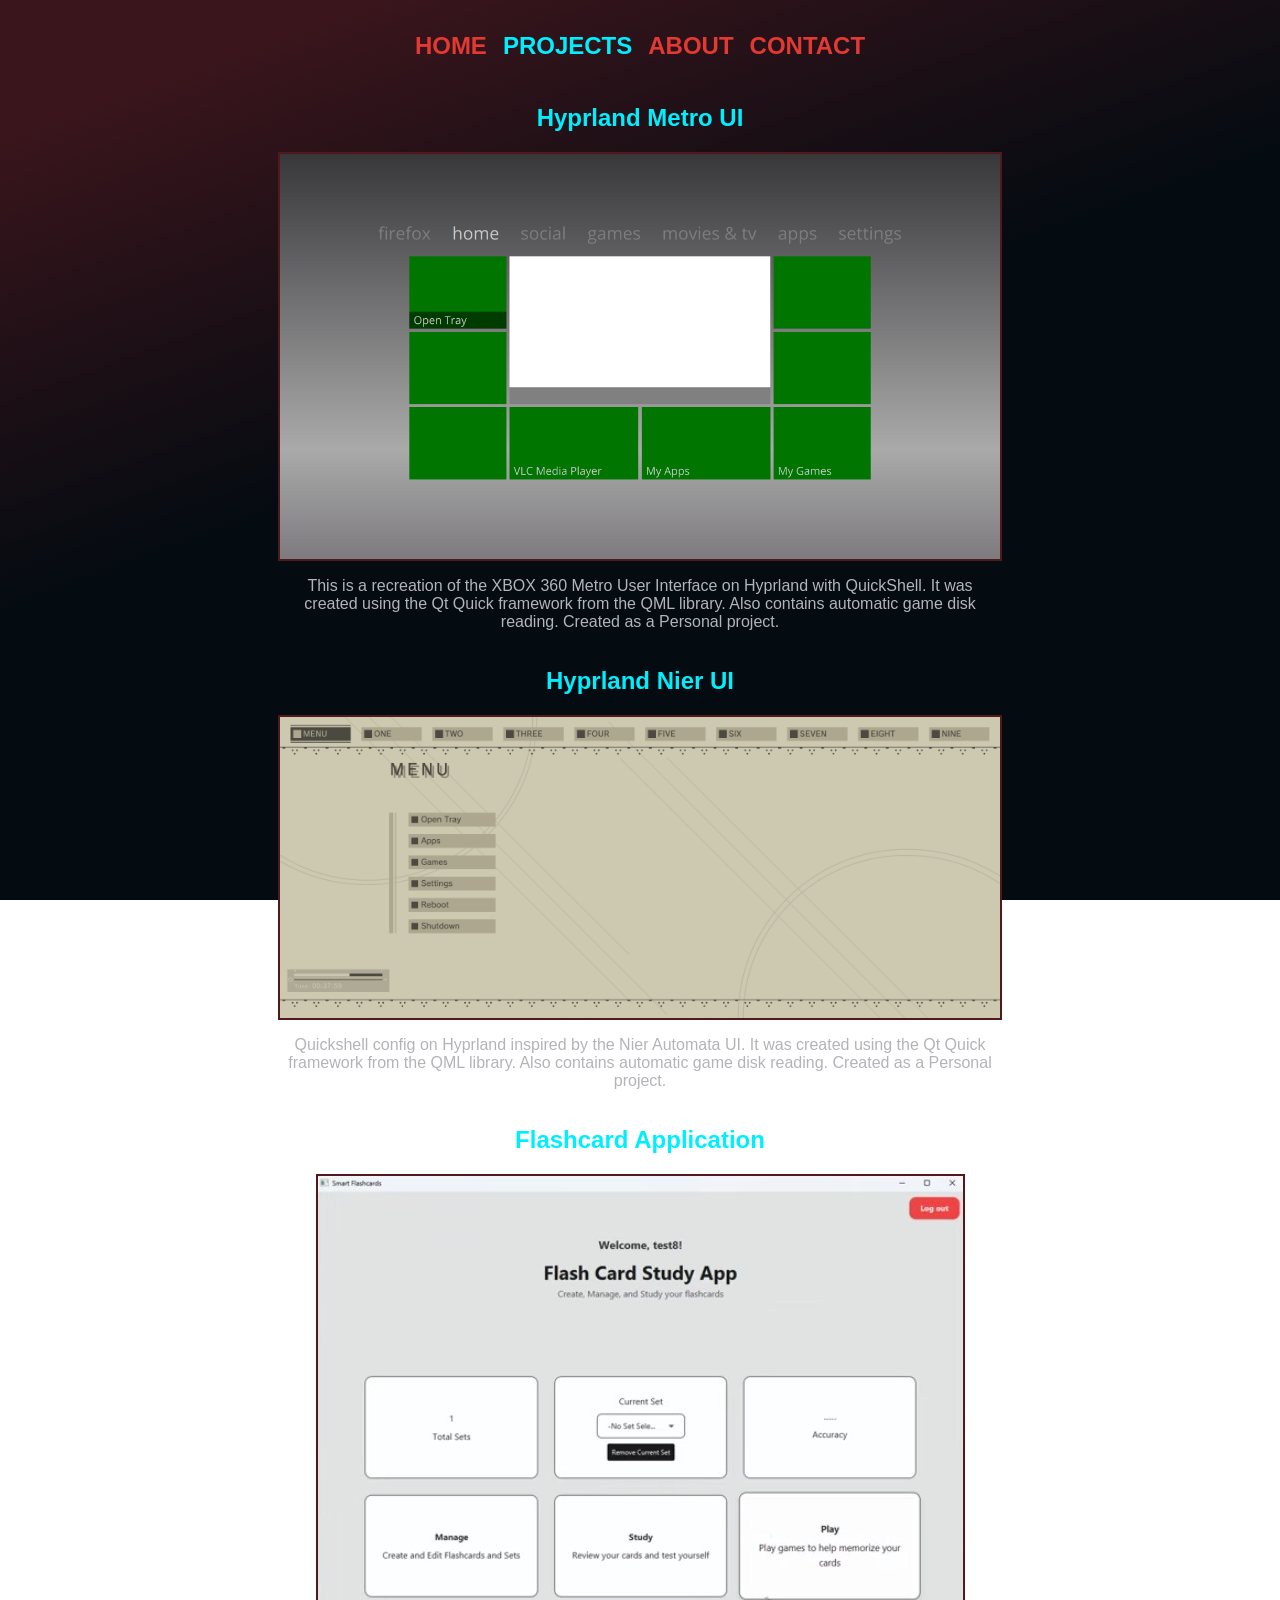
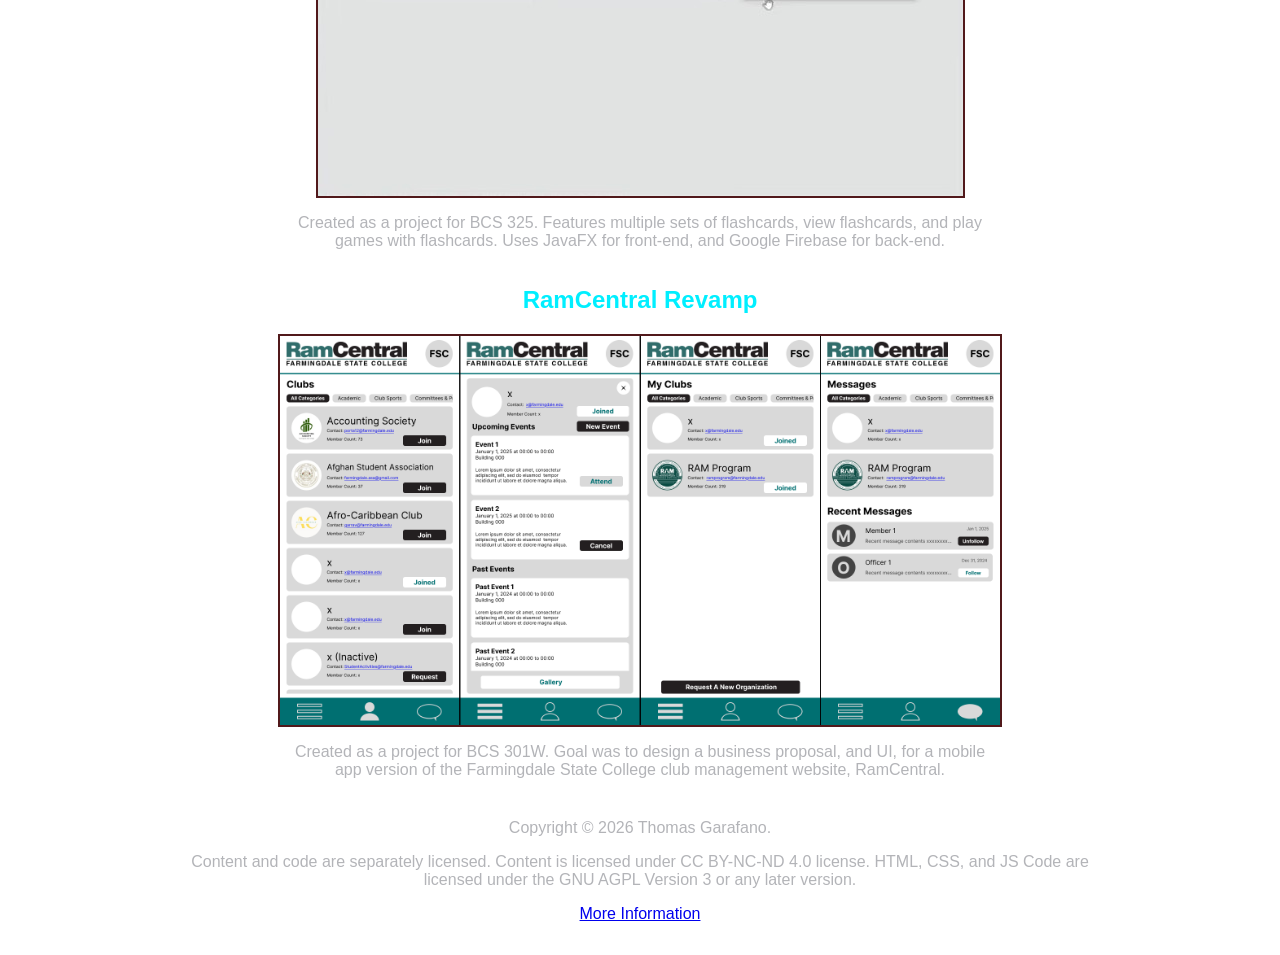
<file: projects.html>
<!DOCTYPE html>

<!-- Copyright 2026 Thomas Garafano. Content and code are separately licensed. Content is licensed under CC BY-NC-ND 4.0 license. HTML, CSS, and JS Code are licensed under the GNU AGPL Version 3 or any later version. -->

<!-- Content SPDX-License-Identifier: CC-BY-NC-ND-4.0 -->
<!-- HTML, CSS, and JS Code SPDX-License-Identifier: AGPL-3.0-or-later -->

<html lang="en">

  <head>
    <meta charset="UTF-8">
    <meta name="viewport" content="width=device-width, initial-scale=1.0">
    <title>Personal Portfolio: Projects</title>
    <link rel="stylesheet" href="css/style.css">
    <link rel="preconnect" href="https://fonts.googleapis.com">
    <link rel="preconnect" href="https://fonts.gstatic.com" crossorigin>
    <link href="https://fonts.googleapis.com/css2?family=Rajdhani:wght@300;400;500;600;700&display=swap" rel="stylesheet">
  </head>

  <body>
    <header>
      <nav>
        <ul>
          <li><a href="index.html">Home</a></li>
          <li><a class="active" href="projects.html">Projects</a></li>
          <li><a href="about.html">About</a></li>
          <li><a href="contact.html">Contact</a></li>
        </ul>
      </nav>
    </header>

    <main>
      <div id="hyprland-metro">
        <h2>Hyprland Metro UI</h2>
        <a href="https://github.com/thomasgarafano1/hyprlandMetroUI">
          <img src="images/hyprland-metro.png" alt="Hyprland Metro UI">
        </a>
        <p>This is a recreation of the XBOX 360 Metro User Interface on Hyprland with QuickShell. It was created using the Qt Quick framework from the QML library. Also contains automatic game disk reading. Created as a Personal project.</p>
      </div>

      <div id="hyprland-nier">
        <h2>Hyprland Nier UI</h2>
        <a href="https://github.com/thomasgarafano1/hyprlandNier">
          <img src="images/hyprland-nier.png" alt="Hyprland Nier UI">
        </a>
        <p>Quickshell config on Hyprland inspired by the Nier Automata UI. It was created using the Qt Quick framework from the QML library. Also contains automatic game disk reading. Created as a Personal project.</p>
      </div>

      <div id="flashcard">
        <h2>Flashcard Application</h2>
        <a href="https://github.com/Maximilianao/csc325-project">
          <img src="images/flashcardApplication.jpg" alt="Flashcard Application">
        </a>
        <p>Created as a project for BCS 325. Features multiple sets of flashcards, view flashcards, and play games with flashcards. Uses JavaFX for front-end, and Google Firebase for back-end.</p>
      </div>

      <div id="ramCentral">
        <h2>RamCentral Revamp</h2>
        <div>
          <img src="images/ramCentral.png" alt="RamCentral Revamp">
        </div>
        <p>Created as a project for BCS 301W. Goal was to design a business proposal, and UI, for a mobile app version of the Farmingdale State College club management website, RamCentral.</p>
      </div>

      <div>

      </div>
    </main>

    <footer>
      <p>Copyright &copy; 2026 Thomas Garafano.</p>
      <p>Content and code are separately licensed. Content is licensed under CC BY-NC-ND 4.0 license. HTML, CSS, and JS Code are licensed under the GNU AGPL Version 3 or any later version.</p>
      <a href="copyright.html">More Information</a>
    </footer>
  </body>
</html>
</file>
<file: css/style.css>
/*
Copyright 2026 Thomas Garafano. Content and code are separately licensed. Content is licensed under CC BY-NC-ND 4.0 license. HTML, CSS, and JS Code are licensed under the GNU AGPL Version 3 or any later version.

Content SPDX-License-Identifier: CC-BY-NC-ND-4.0
HTML, CSS, and JS Code SPDX-License-Identifier: AGPL-3.0-or-later
*/

/* CSS Reset */
body, header, nav, nav ul, main, footer, img, h1, h3, h4, article, div {
  margin: 0;
  padding: 0;
  border: 0;
}

:root {
  --heading-text-color: #00efff;
  --main-text-color: #b3b4b8;
  --red-text-color: #e23933;

}

body {
  font-family: Radjhani, sans-serif;
  font-size: 1em;
  background: linear-gradient(160deg, #3a151c 10%, #040b11 45%);
  background-attachment: fixed;

  display: flex;
  flex-direction: column;
  align-items: center;
  padding: 2em 5em;
  margin: 0 5em;

}

nav {
  margin-bottom: 1em;
}

nav ul {
  display: flex;
  list-style: none;
  padding: 0;
  margin: 0;
  gap: 16px;
}

nav li {
}

.active {
  color: var(--heading-text-color);
}

nav li a {
  color: var(--red-text-color);
  text-transform: uppercase;
  font-size: 1.5em;
  font-weight: bold;
  text-decoration: none;
}

p {
  color: var(--main-text-color);
  text-align: center;
}

h1, h2, h3, h4 {
  color: var(--heading-text-color);
}

main {
  display: flex;
  flex-direction: column;
  align-items: center;
  min-height: 81.5vh;
  padding: .5em;
}

img {
  display: block;
  max-height: 405;
  max-width: 720px;
  /*aspect-ratio: 16 / 9;*/
  border: 2px solid #51191B;
}

footer {
  text-align: center;
}

/* ID Specific CSS */
#resume, #aboutMe {
  display: none;
  padding: 2em;
  margin: 0 2em 2em 2em;
  width: 75vw;
  color: var(--main-text-color);
  max-width: 960px;
}

#resume h3, #resume p, #resume li, #aboutMe p {
  color: var(--heading-text-color);
  text-align: left;
  inline-size: 35vw;
}

.interactiveButton {
  display: block;
  border: 2px solid #51191B;
  background-color: #090C15;
  width: 50vw;
  padding: 2em;
  margin: 2em 2em 0 2em;
  max-width: 960px;
  text-transform: uppercase;
}
#resumeButton div {
  text-align: center;
}

#hyprland-metro, #hyprland-nier, #flashcard, #ramCentral {
  display: flex;
  flex-direction: column;
  align-items: center;
  max-width: 720px;
  text-align: center;
}

pre { 
  color: var(--main-text-color);
  font-family: Radjhani, sans-serif;
  font-size: 1em;

}

#copyright, #aboutMain {
  display: flex;
  flex-direction: column;
  align-items: center;
  width: 90vw;
  justify-content: space-between;
}

#copyrightHeaders, #aboutHeaders {
  display: flex;
  flex-direction: column;
  justify-content: start;
  align-items: center;
  width: 45vw;
  padding: 0 1.5em;

}

#copyrightNotices, #aboutDiv {
  display: flex;
  flex-direction: column;
  justify-content: start;
  align-items: center;
  width: 100vw;
}

#AGPLv3 {
  display: none;
}

#CC-BY-NC-ND-4-0 {
  display: none
}

label {
  color: var(--red-text-color);
}

form {
  display: flex;
  flex-direction: column;
  width: 50vw;
}

form label {
  margin-top: .5em;
}

input, textarea {
  background-color: #090c15;
  border: 2px solid #51191b;
  color: var(--heading-text-color);
  margin-bottom: 0.5em;
  min-height: 2em;
  font-family: Radjhani, sans-serif;
  padding: .5em

}

@media (min-width: 960px) {

  #copyright, #aboutMain {
    display: flex;
    flex-direction: row;
    align-items: start
  }

  #copyrightHeaders, #aboutHeaders, #copyrightNotices, #aboutDiv, .interactiveButton {
    width: 45vw;
  }

  #copyrightNotices, #aboutDiv {
    align-items: start;
  }

}
</file>
